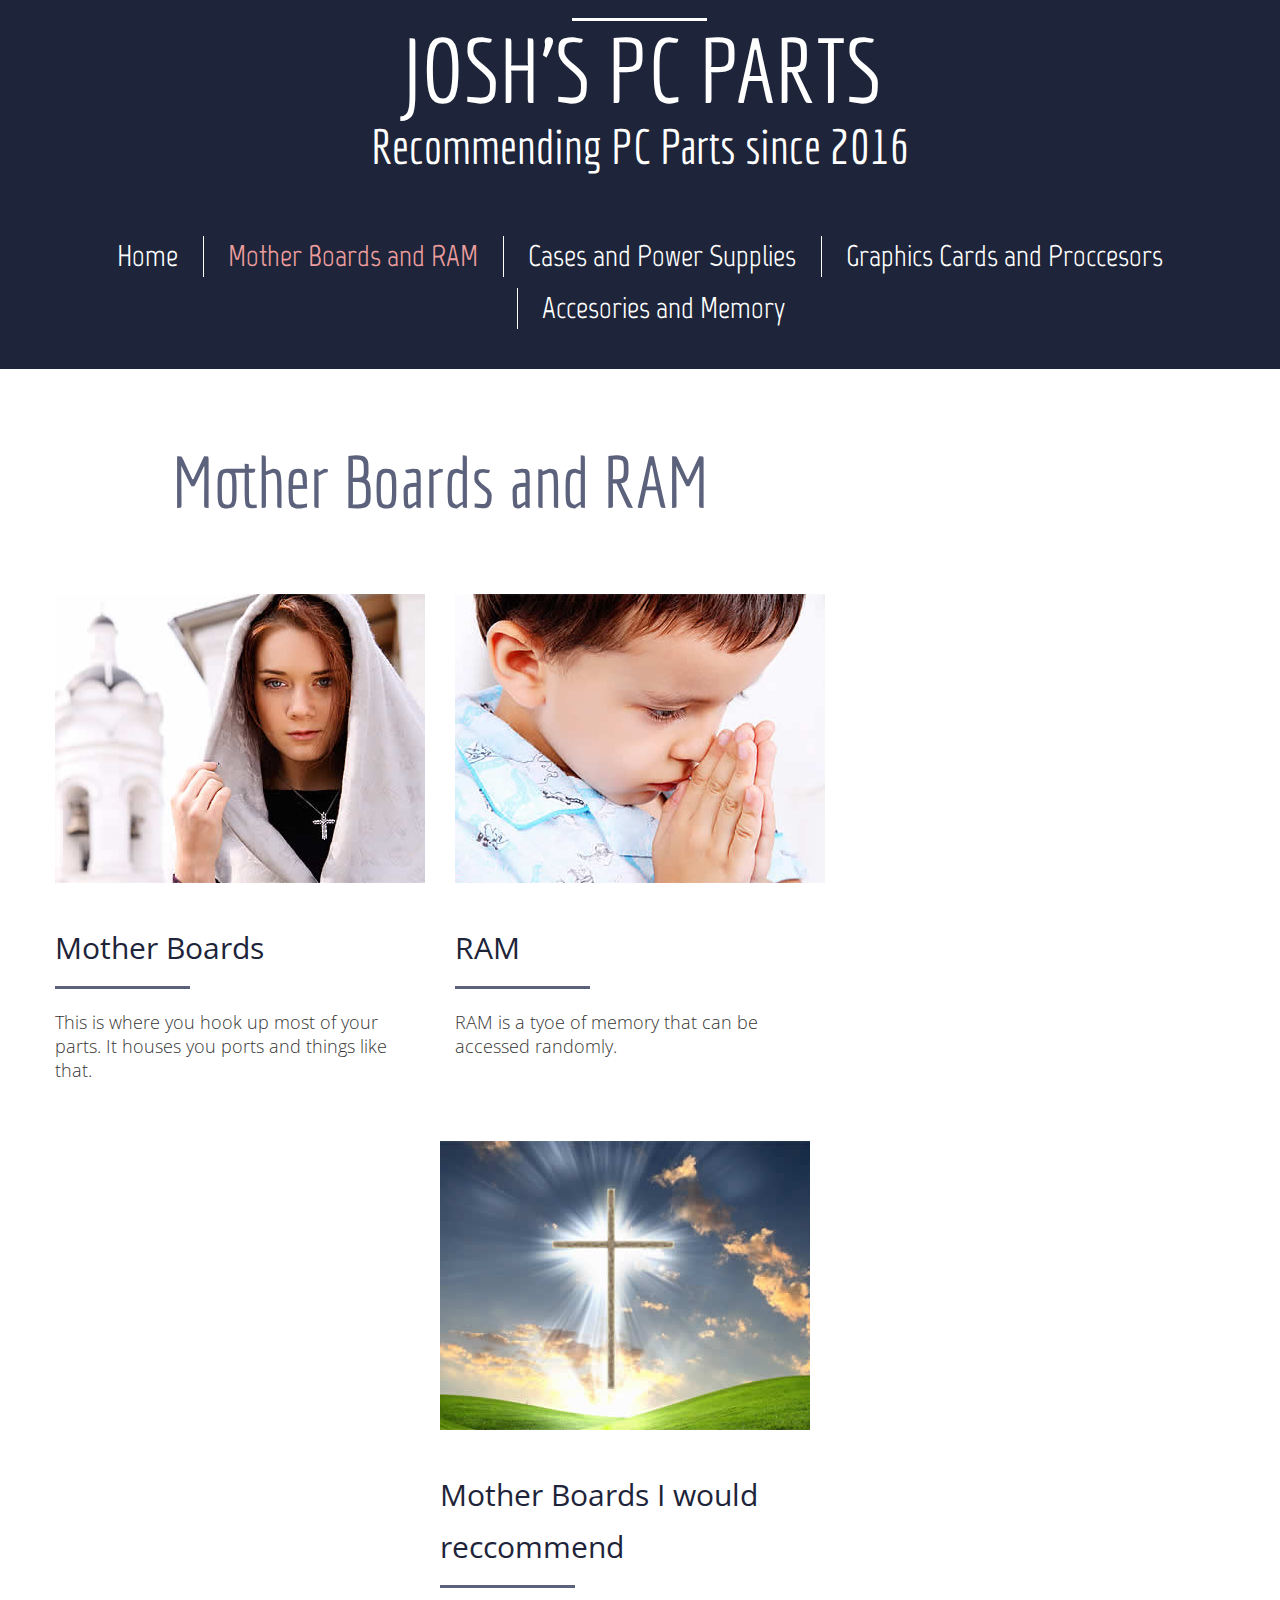
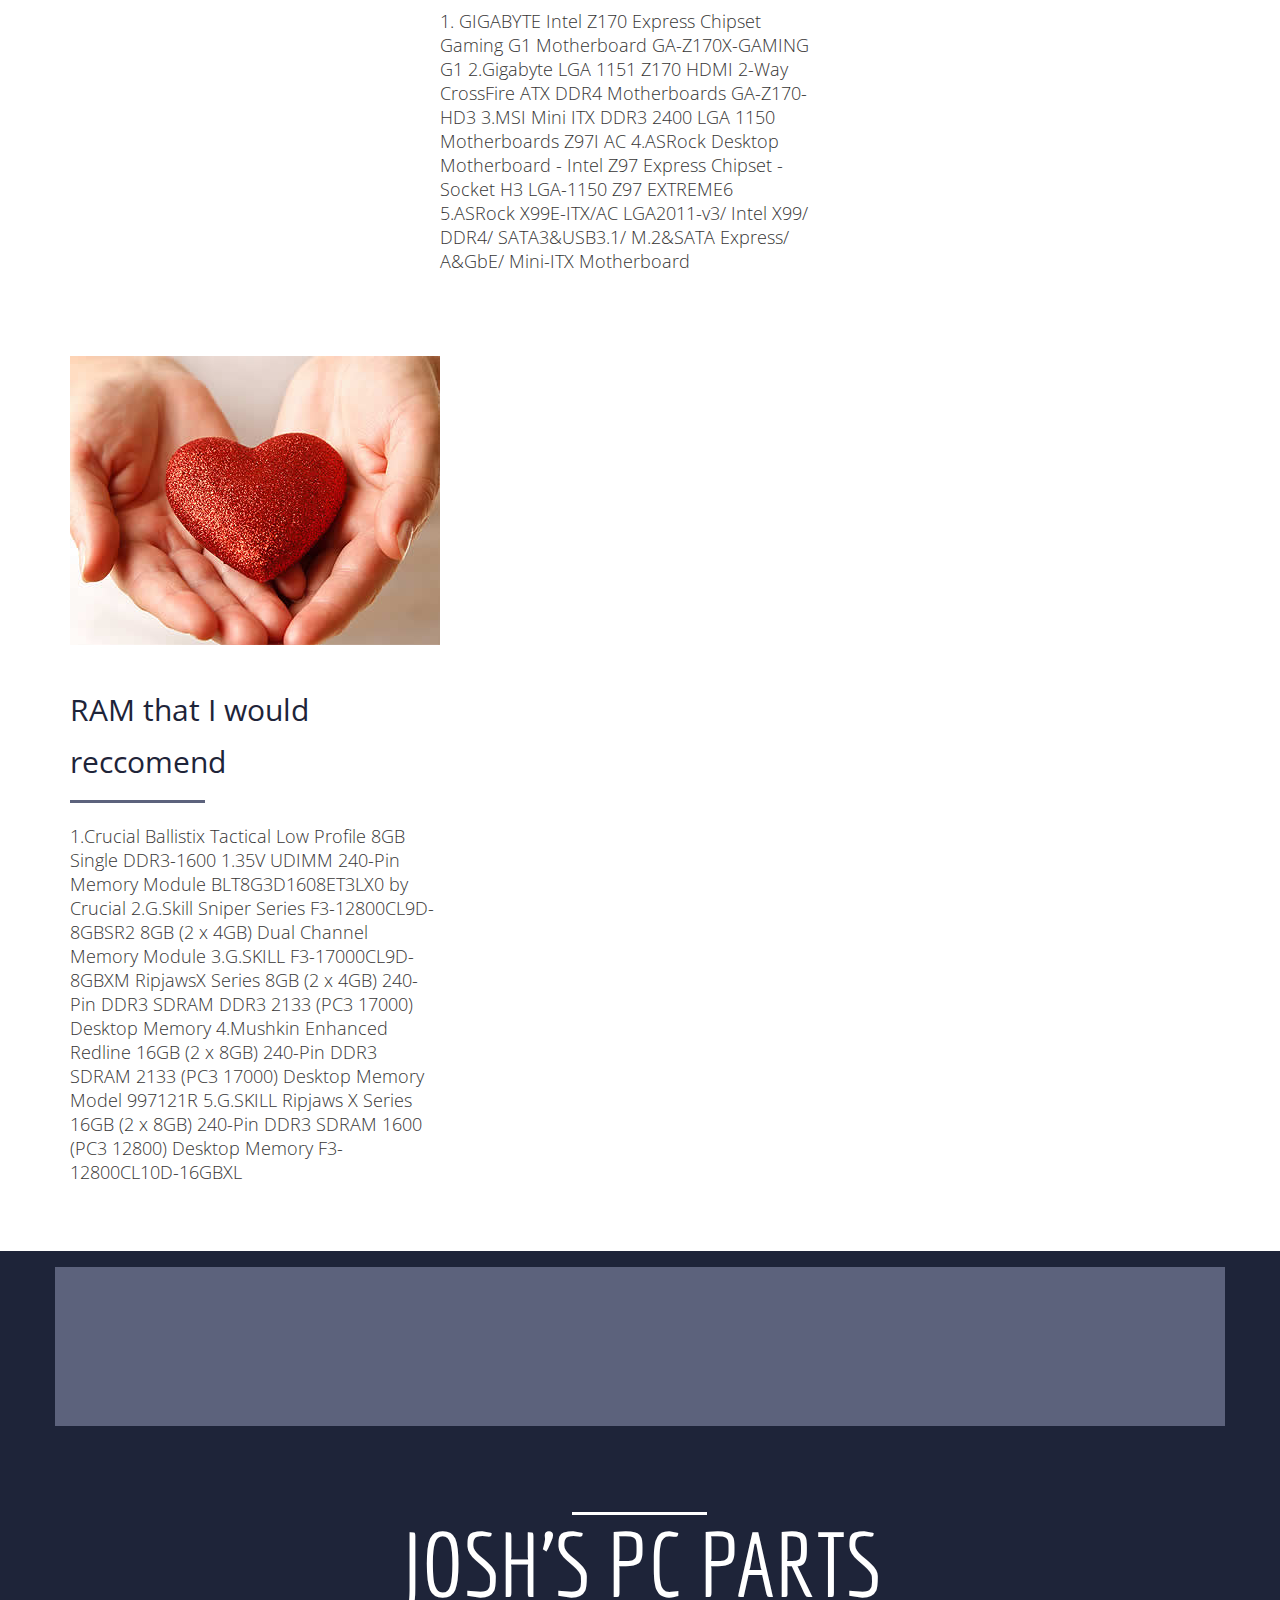
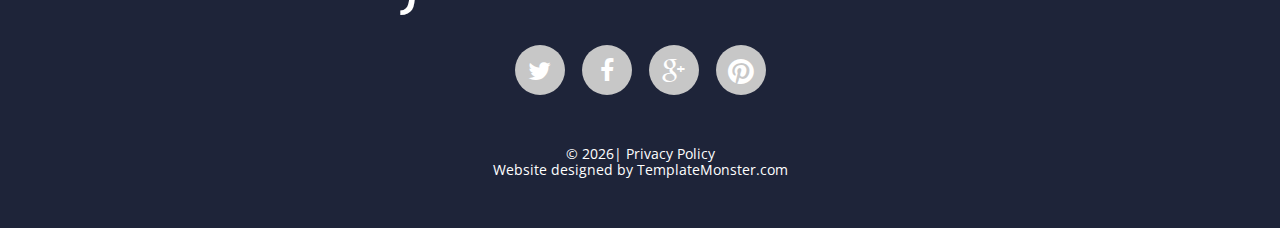
<file: about.html>
<!DOCTYPE html>
<html lang="en">
<head>
<title>About</title>
<meta charset="utf-8">
<meta name = "format-detection" content = "telephone=no" />
<link rel="icon" href="images/favicon.ico">
<link rel="shortcut icon" href="images/favicon.ico" />
<link rel="stylesheet" href="css/style.css">
<script src="js/jquery.js"></script>
<script src="js/jquery-migrate-1.1.1.js"></script>
<script src="js/jquery.easing.1.3.js"></script>
<script src="js/script.js"></script> 
<script src="js/superfish.js"></script>
<script src="js/jquery.equalheights.js"></script>
<script src="js/jquery.mobilemenu.js"></script>
<script src="js/tmStickUp.js"></script>
<script src="js/jquery.ui.totop.js"></script>
<script>
 $(window).load(function(){
  $().UItoTop({ easingType: 'easeOutQuart' });
  $('#stuck_container').tmStickUp({});  
 }); 
</script>
<!--[if lt IE 8]>
 <div style=' clear: both; text-align:center; position: relative;'>
   <a href="http://windows.microsoft.com/en-US/internet-explorer/products/ie/home?ocid=ie6_countdown_bannercode">
     <img src="http://storage.ie6countdown.com/assets/100/images/banners/warning_bar_0000_us.jpg" border="0" height="42" width="820" alt="You are using an outdated browser. For a faster, safer browsing experience, upgrade for free today." />
   </a>
</div>
<![endif]-->
<!--[if lt IE 9]>
<script src="js/html5shiv.js"></script>
<link rel="stylesheet" media="screen" href="css/ie.css">
<![endif]-->
</head>

<body class="" id="top">
<!--==============================
              header
=================================-->
<header>
  <div class="container_12">
    <div class="grid_12">
      <h1 class="logo">
        <a href="index.html">
          Josh's PC Parts
          <span>Recommending PC Parts since 2016</span>
        </a>
      </h1>
    </div>
    <div class="clear"></div>
  </div>
  <section id="stuck_container">
  <!--==============================
              Stuck menu
  =================================-->
    <div class="container_12">
        <div class="grid_12">          
          <div class="navigation ">
            <nav>
              <ul class="sf-menu">
               <li><a href="index.html">Home</a></li>
               <li class="current"><a href="about.html">Mother Boards and RAM</a></li>
               <li><a href="mission.html">Cases and Power Supplies</a></li>
               <li><a href="membership.html">Graphics Cards and Proccesors</a></li>
               <li><a href="contacts.html">Accesories and Memory</a></li>
             </ul>
            </nav>
            <div class="clear"></div>
          </div>       
         <div class="clear"></div>  
     </div> 
     <div class="clear"></div>
    </div> 
  </section>
</header>
<!--=====================
          Content
======================-->
<section id="content"><div class="ic">More Website Templates @ TemplateMonster.com - September22, 2014!</div>
  <div class="container_12">
    <div class="grid_8">
      <h2 class="ta__center">Mother Boards and RAM</h2>
    </div>
    <div class="clear"></div>
    <div class="grid_8">
      <div class="grid_4 alpha">
        <div class="block-3">
          <img src="images/page2_img1.jpg" alt="" class="img_inner">
          <div class="text1 tx__1">Mother Boards</div>
          This is where you hook up most of your parts. It houses you ports and things like that.
        </div>
      </div>
      <div class="grid_4 omega">
        <div class="block-3">
          <img src="images/page2_img2.jpg" alt="" class="img_inner">
          <div class="text1 tx__1">RAM</div>
          RAM is a tyoe of memory that can be accessed randomly.
        </div>
      </div>
      <div class="grid_4 alpha">
        <div class="block-3">
          <img src="images/page2_img3.jpg" alt="" class="img_inner">
          <div class="text1 tx__1">Mother Boards I would reccommend</div>
          1. GIGABYTE Intel Z170 Express Chipset Gaming G1 Motherboard GA-Z170X-GAMING G1
          2.Gigabyte LGA 1151 Z170 HDMI 2-Way CrossFire ATX DDR4 Motherboards GA-Z170-HD3
          3.MSI Mini ITX DDR3 2400 LGA 1150 Motherboards Z97I AC
          4.ASRock Desktop Motherboard - Intel Z97 Express Chipset - Socket H3 LGA-1150 Z97 EXTREME6
          5.ASRock X99E-ITX/AC LGA2011-v3/ Intel X99/ DDR4/ SATA3&USB3.1/ M.2&SATA Express/ A&GbE/ Mini-ITX Motherboard
        </div>
      </div>
      <div class="grid_4 omega">
        <div class="block-3">
          <img src="images/page2_img4.jpg" alt="" class="img_inner">
          <div class="text1 tx__1">RAM that I would reccomend</div>
          1.Crucial Ballistix Tactical Low Profile 8GB Single DDR3-1600 1.35V UDIMM 240-Pin Memory Module BLT8G3D1608ET3LX0
by Crucial
          2.G.Skill Sniper Series F3-12800CL9D-8GBSR2 8GB (2 x 4GB) Dual Channel Memory Module
          3.G.SKILL F3-17000CL9D-8GBXM RipjawsX Series 8GB (2 x 4GB) 240-Pin DDR3 SDRAM DDR3 2133 (PC3 17000) Desktop Memory
          4.Mushkin Enhanced Redline 16GB (2 x 8GB) 240-Pin DDR3 SDRAM 2133 (PC3 17000) Desktop Memory Model 997121R
          5.G.SKILL Ripjaws X Series 16GB (2 x 8GB) 240-Pin DDR3 SDRAM 1600 (PC3 12800) Desktop Memory F3-12800CL10D-16GBXL
        </div>
      </div>
    </div>
    
    <div class="clear"></div>
    <div class="grid_12">
      <div class="block-4">
        
    </div>
    <div class="clear"></div>
  </div>
</section>
<!--==============================
              footer
=================================-->
<footer id="footer">
  <div class="container_12">
    <div class="grid_12"> 
      <h1 class="logo">
        <a href="index.html">
          Josh's PC Parts
        </a>
      </h1>
      <div class="socials">
        <a href="#" class="fa fa-twitter"></a>
        <a href="#" class="fa fa-facebook"></a>
        <a href="#" class="fa fa-google-plus"></a>
        <a href="#" class="fa fa-pinterest"></a>
      </div>
      <div class="sub-copy">&copy; <span id="copyright-year"></span>| <a href="#">Privacy Policy</a> <br> Website designed by <a href="http://www.templatemonster.com/" rel="nofollow">TemplateMonster.com</a></div>
    </div>
    <div class="clear"></div>
  </div>  
</footer>
<a href="#" id="toTop" class="fa fa-angle-up"></a>
</body>
</html>
</file>
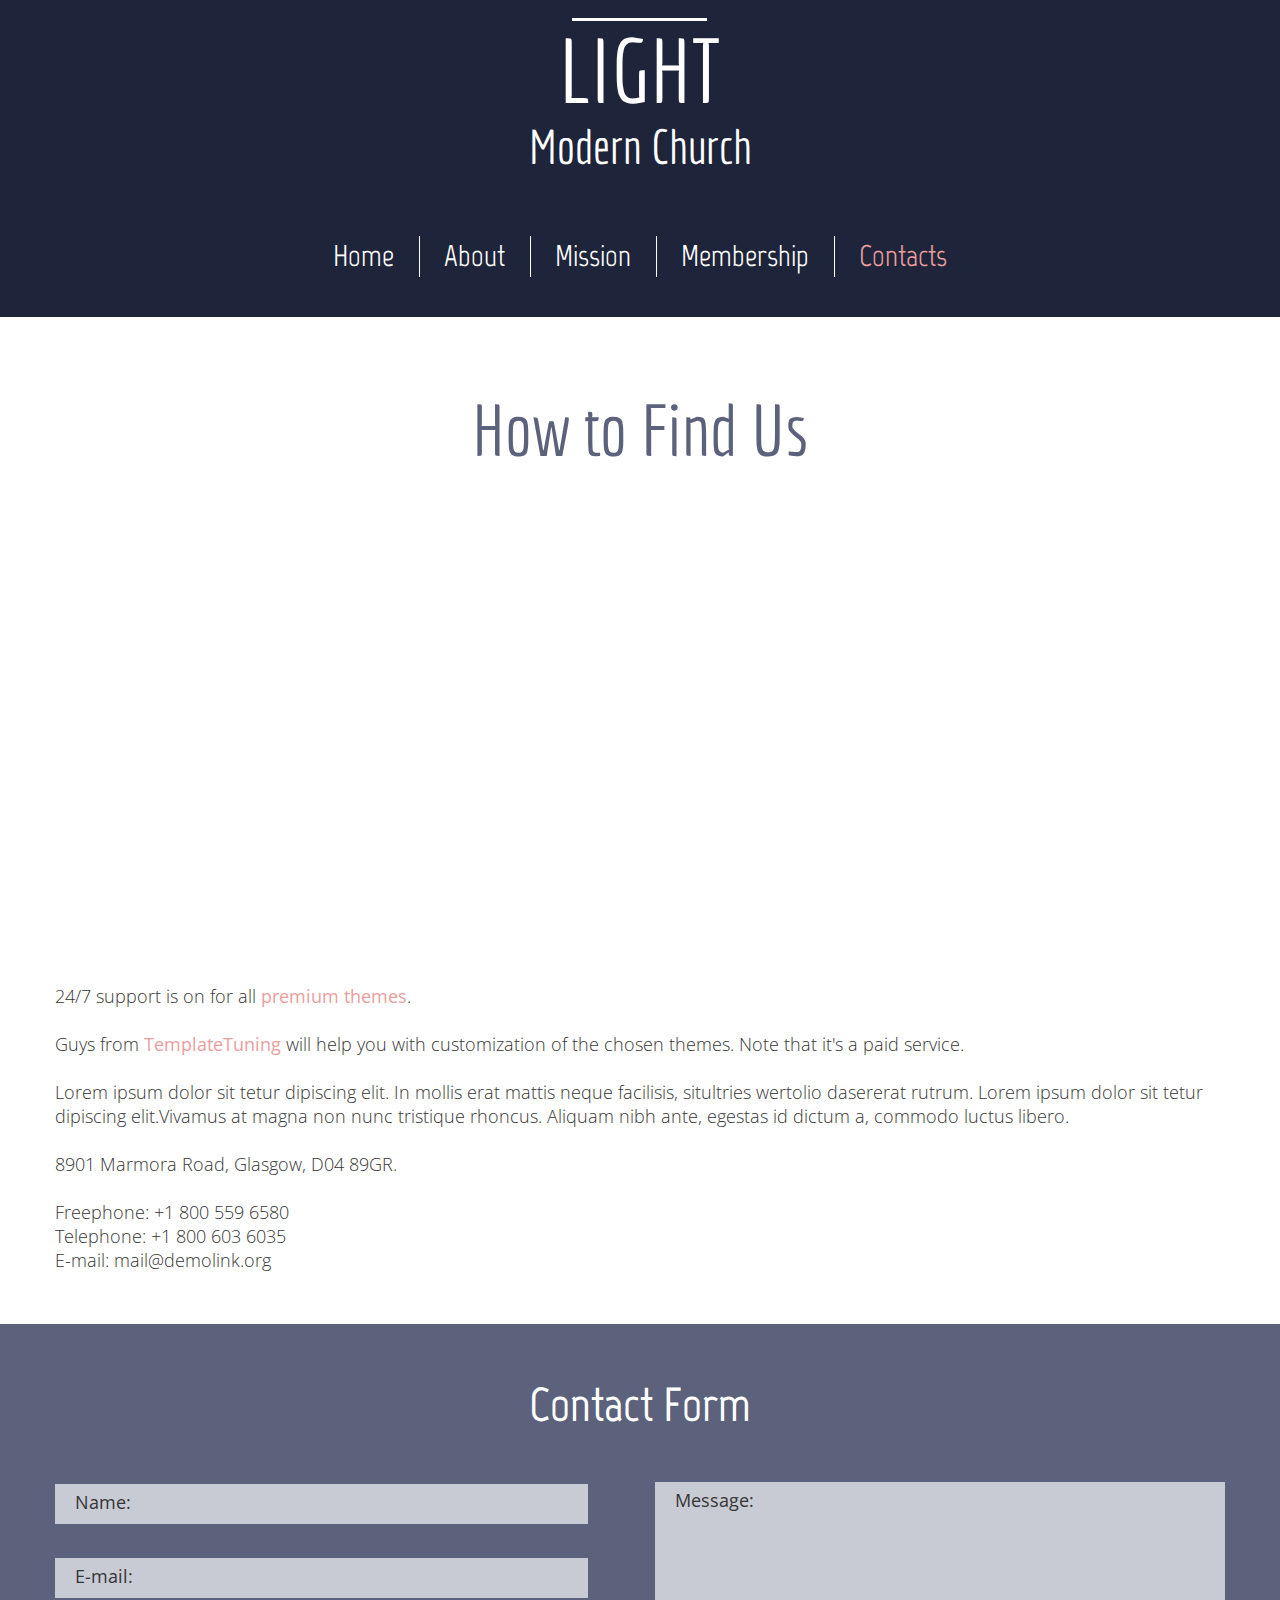
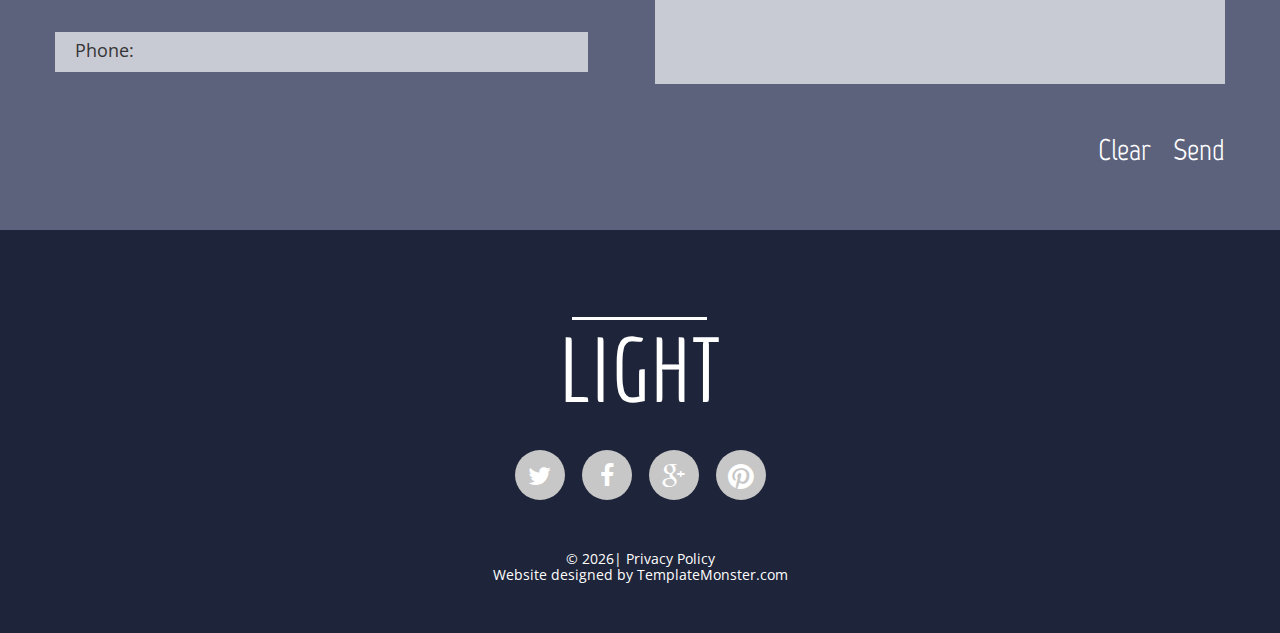
<file: contacts.html>
<!DOCTYPE html>
<html lang="en">
<head>
<title>Contacts</title>
<meta charset="utf-8">
<meta name = "format-detection" content = "telephone=no" />
<link rel="icon" href="images/favicon.ico">
<link rel="shortcut icon" href="images/favicon.ico" />
<link rel="stylesheet" href="css/contact-form.css">
<link rel="stylesheet" href="css/style.css">
<script src="js/jquery.js"></script>
<script src="js/jquery-migrate-1.1.1.js"></script>
<script src="js/jquery.easing.1.3.js"></script>
<script src="js/script.js"></script> 
<script src="js/superfish.js"></script>
<script src="js/jquery.equalheights.js"></script>
<script src="js/jquery.mobilemenu.js"></script>
<script src="js/tmStickUp.js"></script>
<script src="js/jquery.ui.totop.js"></script>
<script src="js/TMForm.js"></script>
<script src="js/modal.js"></script>

<script>
 $(window).load(function(){
  $().UItoTop({ easingType: 'easeOutQuart' });
  $('#stuck_container').tmStickUp({});  
 }); 
</script>
<!--[if lt IE 8]>
 <div style=' clear: both; text-align:center; position: relative;'>
   <a href="http://windows.microsoft.com/en-US/internet-explorer/products/ie/home?ocid=ie6_countdown_bannercode">
     <img src="http://storage.ie6countdown.com/assets/100/images/banners/warning_bar_0000_us.jpg" border="0" height="42" width="820" alt="You are using an outdated browser. For a faster, safer browsing experience, upgrade for free today." />
   </a>
</div>
<![endif]-->
<!--[if lt IE 9]>
<script src="js/html5shiv.js"></script>
<link rel="stylesheet" media="screen" href="css/ie.css">
<![endif]-->
</head>

<body class="" id="top">
<!--==============================
              header
=================================-->
<header>
  <div class="container_12">
    <div class="grid_12">
      <h1 class="logo">
        <a href="index.html">
          LIGHT
          <span>Modern Church</span>
        </a>
      </h1>
    </div>
    <div class="clear"></div>
  </div>
  <section id="stuck_container">
  <!--==============================
              Stuck menu
  =================================-->
    <div class="container_12">
        <div class="grid_12">          
          <div class="navigation ">
            <nav>
              <ul class="sf-menu">
               <li><a href="index.html">Home</a></li>
               <li><a href="about.html">About</a></li>
               <li><a href="mission.html">Mission</a></li>
               <li><a href="membership.html">Membership</a></li>
               <li class="current"><a href="contacts.html">Contacts</a></li>
             </ul>
            </nav>
            <div class="clear"></div>
          </div>       
         <div class="clear"></div>  
     </div> 
     <div class="clear"></div>
    </div> 
  </section>
</header>
<!--=====================
          Content
======================-->
<section id="content"><div class="ic">More Website Templates @ TemplateMonster.com - September22, 2014!</div>
  <div class="container_12">
    <div class="grid_12">
      <h2 class="ta__center">
        How to Find Us
      </h2>
      <div class="map">
        <figure class="">
          <iframe src="https://www.google.com/maps/embed?pb=!1m14!1m12!1m3!1d24214.807650104907!2d-73.94846048422478!3d40.65521573400813!2m3!1f0!2f0!3f0!3m2!1i1024!2i768!4f13.1!5e0!3m2!1sen!2sus!4v1395650655094" style="border:0"></iframe>
        </figure>
        <p>24/7 support is on for all <a href="http://www.templatemonster.com/" rel="nofollow" class="color1 fwn">premium themes</a>. </p>
        <p>Guys from <a href="http://www.templatetuning.com/" rel="nofollow" class="color1 fwn">TemplateTuning</a> will help you with customization of the chosen themes. Note that it's a paid service.</p>
        <p>Lorem ipsum dolor sit tetur dipiscing elit. In mollis erat mattis neque facilisis, situltries wertolio dasererat rutrum. Lorem ipsum dolor sit tetur dipiscing elit.Vivamus at magna non nunc tristique rhoncus. Aliquam nibh ante, egestas id dictum a, commodo luctus libero. </p>
        <p>8901 Marmora Road, Glasgow, D04 89GR.</p>
        Freephone: +1 800 559 6580 <br>
        Telephone: +1 800 603 6035 <br>
        E-mail: <a href="#">mail@demolink.org</a>
      </div>
    </div>
    <div class="clear"></div>
  </div>
  <article class="block-1 contacts ">
    <div class="container_12">
      <div class="grid_12">
        <h3 class="white ta__center">Contact Form</h3>
      </div>
      <div class="clear"></div>
        <form id="contact-form">
          <div class="contact-form-loader"></div>
          <div class="grid_6">
            <label class="name">
              <input type="text" name="name" placeholder="Name:" value="" data-constraints="@Required @JustLetters"  />
              <span class="empty-message">*This field is required.</span>
              <span class="error-message">*This is not a valid name.</span>
            </label>
           
            <label class="email">
              <input type="text" name="email" placeholder="E-mail:" value="" data-constraints="@Required @Email" />
              <span class="empty-message">*This field is required.</span>
              <span class="error-message">*This is not a valid email.</span>
            </label>
            <label class="phone">
              <input type="text" name="phone" placeholder="Phone:" value="" data-constraints="@Required @JustNumbers" />
              <span class="empty-message">*This field is required.</span>
              <span class="error-message">*This is not a valid phone.</span>
            </label>
           </div>
           <div class="grid_6">
            <label class="message">
              <textarea name="message" placeholder="Message:" data-constraints='@Required @Length(min=20,max=999999)'></textarea>
              <span class="empty-message">*This field is required.</span>
              <span class="error-message">*The message is too short.</span>
            </label>
            <div>
              <div class="ta__right">
          <a href="#" class="link-1 white" data-type="reset">Clear</a>
          <a href="#" class="link-1 white" data-type="submit">Send</a></div>
            </div>
          </div> 

          <div class="modal fade response-message">
            <div class="modal-dialog">
              <div class="modal-content">
                <div class="modal-header">
                  <button type="button" class="close" data-dismiss="modal" aria-hidden="true">&times;</button>
                  <h4 class="modal-title">Modal title</h4>
                </div>
                <div class="modal-body">
                  You message has been sent! We will be in touch soon.
                </div>      
              </div>
            </div>
          </div>
          <div class="clear"></div>
      </form>   
      <div class="clear"></div>
    </div>
  </article>
</section>
<!--==============================
              footer
=================================-->
<footer id="footer">
  <div class="container_12">
    <div class="grid_12"> 
      <h1 class="logo">
        <a href="index.html">
          LIGHT
        </a>
      </h1>
      <div class="socials">
        <a href="#" class="fa fa-twitter"></a>
        <a href="#" class="fa fa-facebook"></a>
        <a href="#" class="fa fa-google-plus"></a>
        <a href="#" class="fa fa-pinterest"></a>
      </div>
      <div class="sub-copy">&copy; <span id="copyright-year"></span>| <a href="#">Privacy Policy</a> <br> Website designed by <a href="http://www.templatemonster.com/" rel="nofollow">TemplateMonster.com</a></div>
    </div>
    <div class="clear"></div>
  </div>  
</footer>
<a href="#" id="toTop" class="fa fa-angle-up"></a>
</body>
</html>
</file>
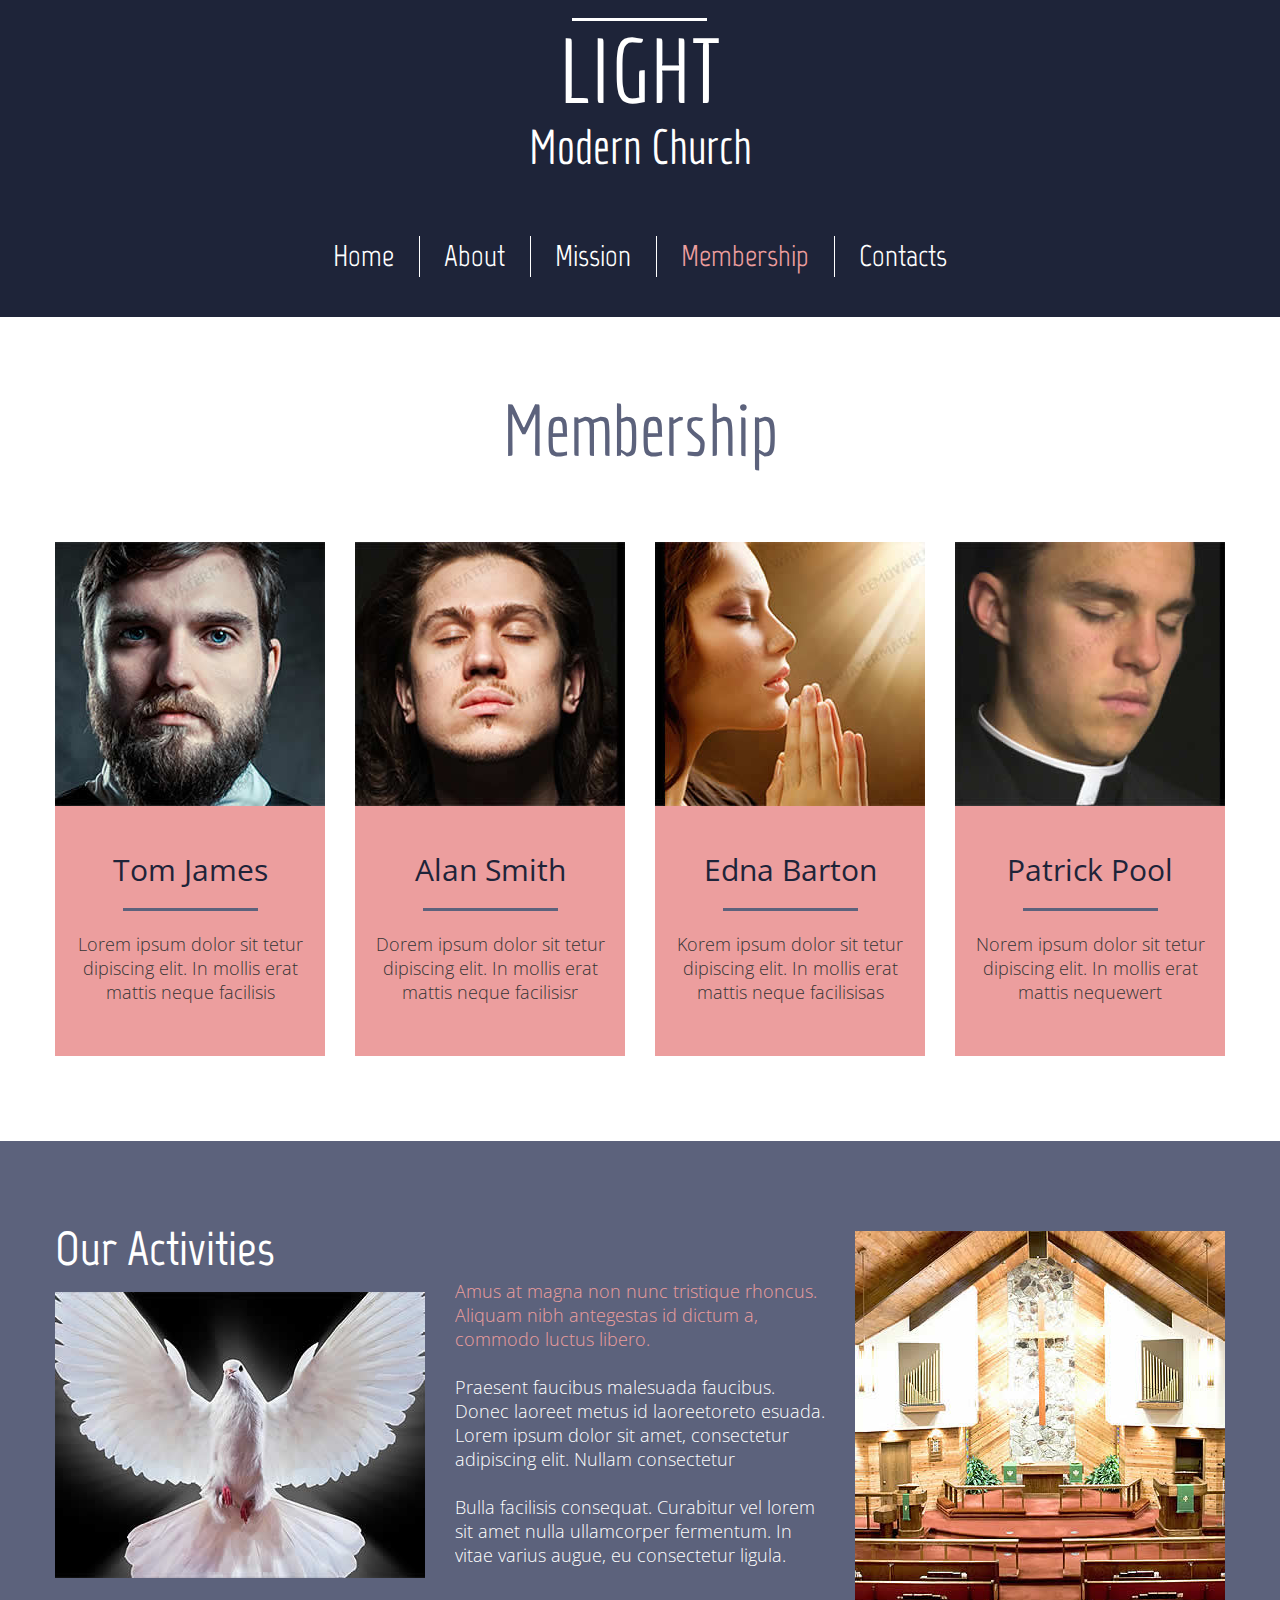
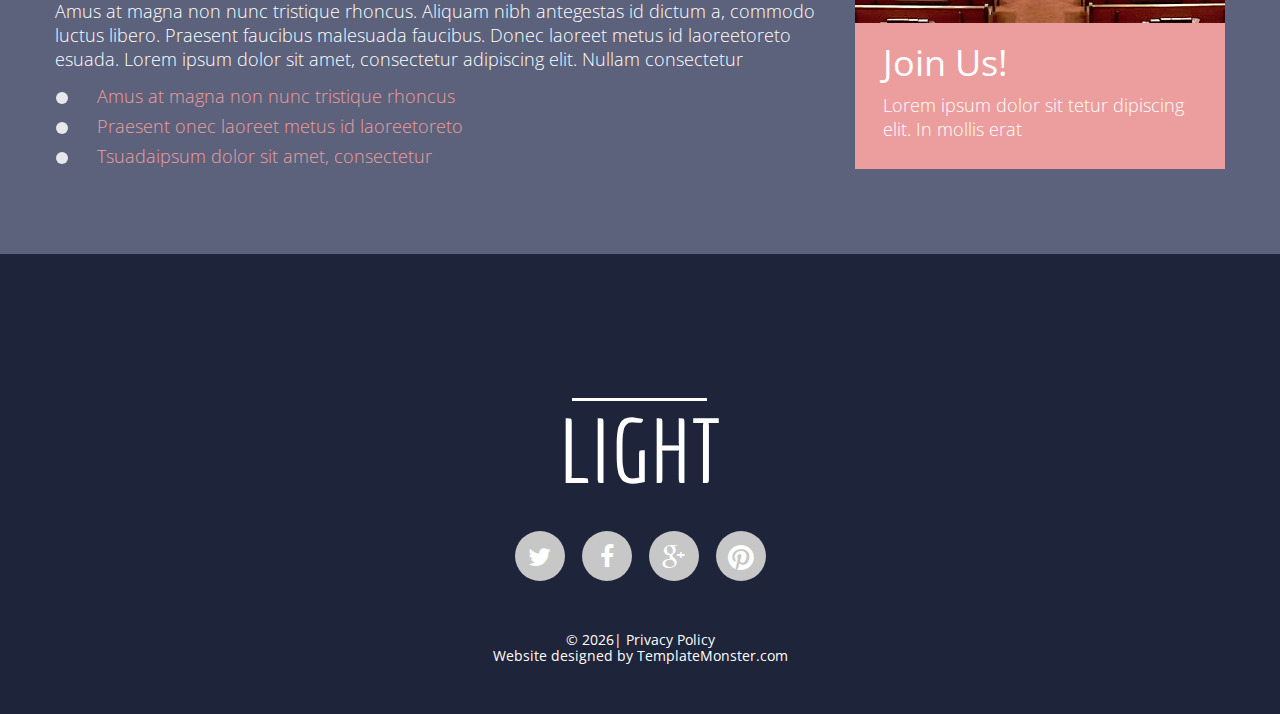
<file: membership.html>
<!DOCTYPE html>
<html lang="en">
<head>
<title>Membership</title>
<meta charset="utf-8">
<meta name = "format-detection" content = "telephone=no" />
<link rel="icon" href="images/favicon.ico">
<link rel="shortcut icon" href="images/favicon.ico" />
<link rel="stylesheet" href="css/style.css">
<script src="js/jquery.js"></script>
<script src="js/jquery-migrate-1.1.1.js"></script>
<script src="js/jquery.easing.1.3.js"></script>
<script src="js/script.js"></script> 
<script src="js/superfish.js"></script>
<script src="js/jquery.equalheights.js"></script>
<script src="js/jquery.mobilemenu.js"></script>
<script src="js/tmStickUp.js"></script>
<script src="js/jquery.ui.totop.js"></script>

<script>
 $(window).load(function(){
  $().UItoTop({ easingType: 'easeOutQuart' });
  $('#stuck_container').tmStickUp({});  
 }); 
</script>
<!--[if lt IE 8]>
 <div style=' clear: both; text-align:center; position: relative;'>
   <a href="http://windows.microsoft.com/en-US/internet-explorer/products/ie/home?ocid=ie6_countdown_bannercode">
     <img src="http://storage.ie6countdown.com/assets/100/images/banners/warning_bar_0000_us.jpg" border="0" height="42" width="820" alt="You are using an outdated browser. For a faster, safer browsing experience, upgrade for free today." />
   </a>
</div>
<![endif]-->
<!--[if lt IE 9]>
<script src="js/html5shiv.js"></script>
<link rel="stylesheet" media="screen" href="css/ie.css">
<![endif]-->
</head>

<body class="" id="top">
<!--==============================
              header
=================================-->
<header>
  <div class="container_12">
    <div class="grid_12">
      <h1 class="logo">
        <a href="index.html">
          LIGHT
          <span>Modern Church</span>
        </a>
      </h1>
    </div>
    <div class="clear"></div>
  </div>
  <section id="stuck_container">
  <!--==============================
              Stuck menu
  =================================-->
    <div class="container_12">
        <div class="grid_12">          
          <div class="navigation ">
            <nav>
              <ul class="sf-menu">
               <li><a href="index.html">Home</a></li>
               <li><a href="about.html">About</a></li>
               <li><a href="mission.html">Mission</a></li>
               <li class="current"><a href="membership.html">Membership</a></li>
               <li><a href="contacts.html">Contacts</a></li>
             </ul>
            </nav>
            <div class="clear"></div>
          </div>       
         <div class="clear"></div>  
     </div> 
     <div class="clear"></div>
    </div> 
  </section>
</header>
<!--=====================
          Content
======================-->
<section id="content"><div class="ic">More Website Templates @ TemplateMonster.com - September22, 2014!</div>
  <div class="container_12">
    <div class="grid_12">
      <h2 class="ta__center">Membership</h2>
    </div>
    <div class="grid_3">
      <div class="banner-1">
        <div class="maxheight">
          <img src="images/page4_img1.jpg" alt="">
          <div class="banner-1_bot">
            <div class="text1 tx__1">Tom James</div>
            Lorem ipsum dolor sit tetur dipiscing elit. In mollis erat mattis neque facilisis 
          </div>
        </div>
      </div>
    </div>
    <div class="grid_3">
      <div class="banner-1">
        <div class="maxheight">
          <img src="images/page4_img2.jpg" alt="">
          <div class="banner-1_bot">
            <div class="text1 tx__1">Alan Smith</div>
            Dorem ipsum dolor sit tetur dipiscing elit. In mollis erat mattis neque facilisisr 
          </div>
        </div>
      </div>
    </div>
    <div class="grid_3">
      <div class="banner-1">
        <div class="maxheight">
          <img src="images/page4_img3.jpg" alt="">
          <div class="banner-1_bot">
            <div class="text1 tx__1">Edna Barton</div>
            Korem ipsum dolor sit tetur dipiscing elit. In mollis erat mattis neque facilisisas
          </div>
        </div>
      </div>
    </div>
    <div class="grid_3">
      <div class="banner-1">
        <div class="maxheight">
          <img src="images/page4_img4.jpg" alt="">
          <div class="banner-1_bot">
            <div class="text1 tx__1">Patrick Pool</div>
            Norem ipsum dolor sit tetur dipiscing elit. In mollis erat mattis nequewert 
          </div>
        </div>
      </div>
    </div>
    <div class="clear"></div>
  </div>
  <article class="block-1 white">
    <div class="container_12">
      <div class="grid_8">
        <h3>Our Activities</h3>
        <img src="images/page4_img5.jpg"  alt="" class="img_inner fleft offset__2">
        <div class="extra_wrapper">
          <p class="color1"><a href="#">Amus at magna non nunc tristique rhoncus. Aliquam nibh antegestas id dictum a, commodo luctus libero.</a></p>
          <p> Praesent faucibus malesuada faucibus. Donec laoreet metus id laoreetoreto esuada. Lorem ipsum dolor sit amet, consectetur adipiscing elit. Nullam consectetur </p>
          Bulla facilisis consequat. Curabitur vel lorem sit amet nulla ullamcorper fermentum. In vitae varius augue, eu consectetur ligula. 
        </div>
        <div class="clear sep-2"></div>
        Amus at magna non nunc tristique rhoncus. Aliquam nibh antegestas id dictum a, commodo luctus libero. Praesent faucibus malesuada faucibus. Donec laoreet metus id laoreetoreto esuada. Lorem ipsum dolor sit amet, consectetur adipiscing elit. Nullam consectetur 
        <ul class="list-2 color1">
          <li><a href="#">Amus at magna non nunc tristique rhoncus</a></li>
          <li><a href="#">Praesent onec laoreet metus id laoreetoreto </a></li>
          <li><a href="#">Tsuadaipsum dolor sit amet, consectetur </a></li>
        </ul>
      </div>
      <div class="grid_4">
        <div class="banner-2"><img src="images/page4_img6.jpg" alt="">
          <div class="banner-2_bot">
            <div class="banner-2_title">
              Join Us!
            </div>
            Lorem ipsum dolor sit tetur dipiscing elit. In mollis erat 
          </div>
        </div>
      </div>
      <div class="clear"></div>
    </div>
  </article>
</section>
<!--==============================
              footer
=================================-->
<footer id="footer">
  <div class="container_12">
    <div class="grid_12"> 
      <h1 class="logo">
        <a href="index.html">
          LIGHT
        </a>
      </h1>
      <div class="socials">
        <a href="#" class="fa fa-twitter"></a>
        <a href="#" class="fa fa-facebook"></a>
        <a href="#" class="fa fa-google-plus"></a>
        <a href="#" class="fa fa-pinterest"></a>
      </div>
      <div class="sub-copy">&copy; <span id="copyright-year"></span>| <a href="#">Privacy Policy</a> <br> Website designed by <a href="http://www.templatemonster.com/" rel="nofollow">TemplateMonster.com</a></div>
    </div>
    <div class="clear"></div>
  </div>  
</footer>
<a href="#" id="toTop" class="fa fa-angle-up"></a>
</body>
</html>
</file>
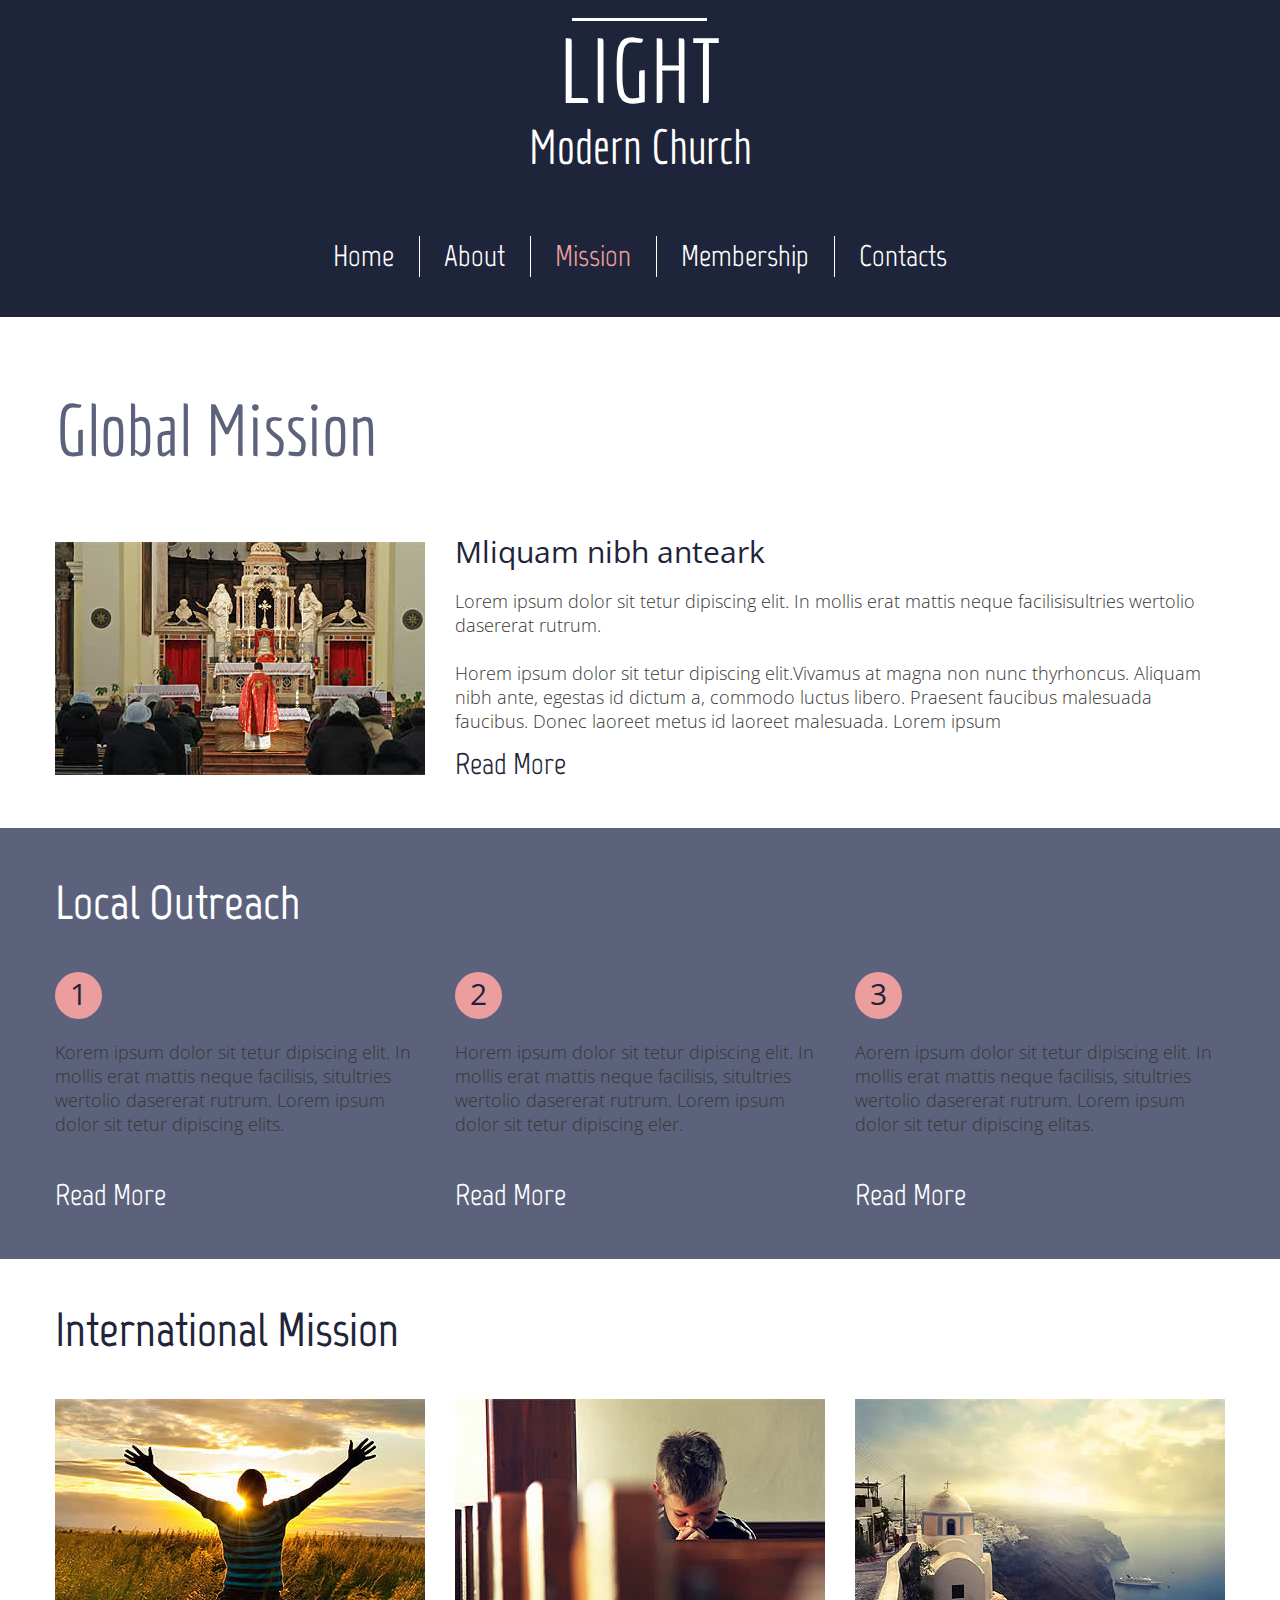
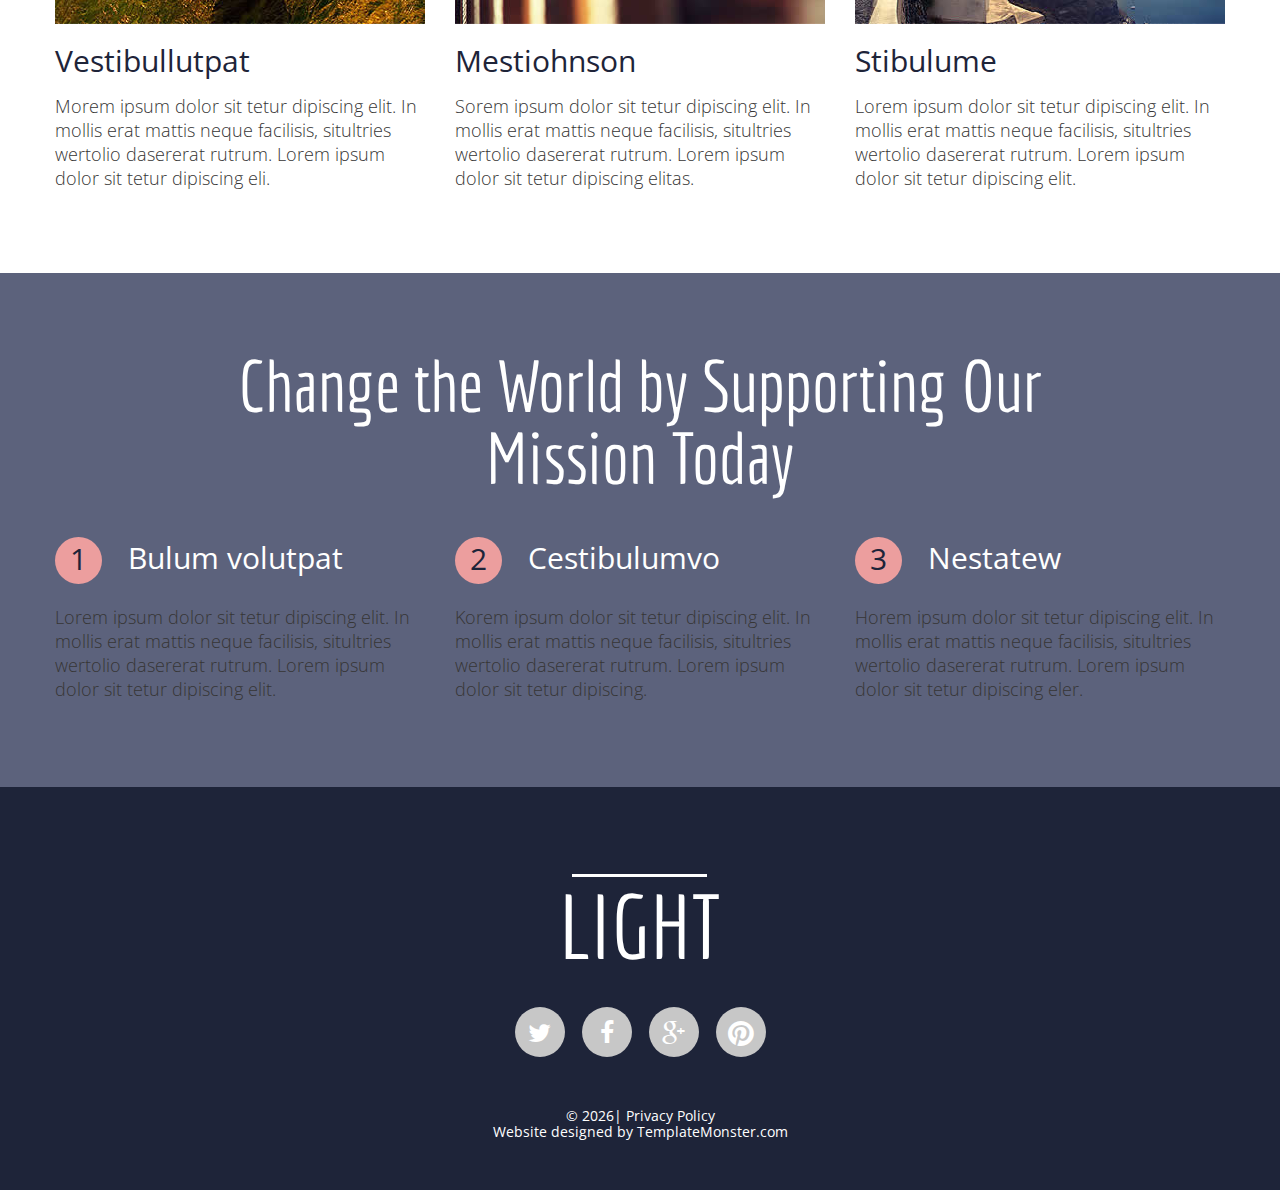
<file: mission.html>
<!DOCTYPE html>
<html lang="en">
<head>
<title>Mission</title>
<meta charset="utf-8">
<meta name = "format-detection" content = "telephone=no" />
<link rel="icon" href="images/favicon.ico">
<link rel="shortcut icon" href="images/favicon.ico" />
<link rel="stylesheet" href="css/style.css">
<script src="js/jquery.js"></script>
<script src="js/jquery-migrate-1.1.1.js"></script>
<script src="js/jquery.easing.1.3.js"></script>
<script src="js/script.js"></script> 
<script src="js/superfish.js"></script>
<script src="js/jquery.equalheights.js"></script>
<script src="js/jquery.mobilemenu.js"></script>
<script src="js/tmStickUp.js"></script>
<script src="js/jquery.ui.totop.js"></script>

<script>
 $(window).load(function(){
  $().UItoTop({ easingType: 'easeOutQuart' });
  $('#stuck_container').tmStickUp({});  
 }); 
</script>
<!--[if lt IE 8]>
 <div style=' clear: both; text-align:center; position: relative;'>
   <a href="http://windows.microsoft.com/en-US/internet-explorer/products/ie/home?ocid=ie6_countdown_bannercode">
     <img src="http://storage.ie6countdown.com/assets/100/images/banners/warning_bar_0000_us.jpg" border="0" height="42" width="820" alt="You are using an outdated browser. For a faster, safer browsing experience, upgrade for free today." />
   </a>
</div>
<![endif]-->
<!--[if lt IE 9]>
<script src="js/html5shiv.js"></script>
<link rel="stylesheet" media="screen" href="css/ie.css">
<![endif]-->
</head>

<body class="" id="top">
<!--==============================
              header
=================================-->
<header>
  <div class="container_12">
    <div class="grid_12">
      <h1 class="logo">
        <a href="index.html">
          LIGHT
          <span>Modern Church</span>
        </a>
      </h1>
    </div>
    <div class="clear"></div>
  </div>
  <section id="stuck_container">
  <!--==============================
              Stuck menu
  =================================-->
    <div class="container_12">
        <div class="grid_12">          
          <div class="navigation ">
            <nav>
              <ul class="sf-menu">
               <li><a href="index.html">Home</a></li>
               <li><a href="about.html">About</a></li>
               <li class="current"><a href="mission.html">Mission</a></li>
               <li><a href="membership.html">Membership</a></li>
               <li><a href="contacts.html">Contacts</a></li>
             </ul>
            </nav>
            <div class="clear"></div>
          </div>       
         <div class="clear"></div>  
     </div> 
     <div class="clear"></div>
    </div> 
  </section>
</header>
<!--=====================
          Content
======================-->
<section id="content"><div class="ic">More Website Templates @ TemplateMonster.com - September22, 2014!</div>
  <div class="container_12">
    <div class="grid_12">
      <h2>Global Mission</h2>
      <img src="images/page3_img.jpg" alt="" class="img_inner fleft">
      <div class="extra_wrapper">
        <div class="text1 tx__2"><a href="#">Mliquam nibh anteark</a></div>
        <p>Lorem ipsum dolor sit tetur dipiscing elit. In mollis erat mattis neque facilisisultries wertolio dasererat rutrum. </p>
        Horem ipsum dolor sit tetur dipiscing elit.Vivamus at magna non nunc thyrhoncus. Aliquam nibh ante, egestas id dictum a, commodo luctus libero. Praesent faucibus malesuada faucibus. Donec laoreet metus id laoreet malesuada. Lorem ipsum <br>
        <a href="#" class="link-1">Read More</a>
      </div>
    </div>
    <div class="clear"></div>
  </div>
  <article class="block-1 offset__1">
    <div class="container_12">
      <div class="grid_12">
        <h3>Local Outreach</h3>
      </div>    
      <ul class="list-1 lst__1">
        <li class="grid_4">
          <div class="count">1</div> <br>
          Korem ipsum dolor sit tetur dipiscing elit. In mollis erat mattis neque facilisis, situltries wertolio dasererat rutrum. Lorem ipsum dolor sit tetur dipiscing elits.
          <br>
          <a href="#" class="link-1 white">Read More</a>
        </li>
        <li class="grid_4">
          <div class="count">2</div> <br>
          Horem ipsum dolor sit tetur dipiscing elit. In mollis erat mattis neque facilisis, situltries wertolio dasererat rutrum. Lorem ipsum dolor sit tetur dipiscing eler.
          <br>
          <a href="#" class="link-1 white">Read More</a>
        </li>
        <li class="grid_4">
          <div class="count">3</div> <br>
          Aorem ipsum dolor sit tetur dipiscing elit. In mollis erat mattis neque facilisis, situltries wertolio dasererat rutrum. Lorem ipsum dolor sit tetur dipiscing elitas.
          <br>
          <a href="#" class="link-1 white">Read More</a>
        </li>
        <li class="clear"></li>
      </ul>
    </div>
  </article>
  <div class="container_12">
    <div class="grid_12">
      <h3>International Mission</h3>
    </div>
    <div class="grid_4">
      <img src="images/page3_img1.jpg" alt="" class="img_inner offset__1">
      <div class="text1"><a href="#">Vestibullutpat</a></div>
      Morem ipsum dolor sit tetur dipiscing elit. In mollis erat mattis neque facilisis, situltries wertolio dasererat rutrum. Lorem ipsum dolor sit tetur dipiscing eli.
    </div>
    <div class="grid_4">
      <img src="images/page3_img2.jpg" alt="" class="img_inner offset__1">
      <div class="text1"><a href="#">Mestiohnson</a></div>
      Sorem ipsum dolor sit tetur dipiscing elit. In mollis erat mattis neque facilisis, situltries wertolio dasererat rutrum. Lorem ipsum dolor sit tetur dipiscing elitas.
    </div>
    <div class="grid_4">
      <img src="images/page3_img3.jpg" alt="" class="img_inner offset__1">
      <div class="text1"><a href="#">Stibulume</a></div>
      Lorem ipsum dolor sit tetur dipiscing elit. In mollis erat mattis neque facilisis, situltries wertolio dasererat rutrum. Lorem ipsum dolor sit tetur dipiscing elit.
    </div>
    <div class="clear"></div>
  </div>
  <article class="block-1 offset__2">
    <div class="container_12">
      <div class="grid_12">
        <h2>Change the World by Supporting Our <br> Mission Today</h2>
      </div>
      <ul class="list-1 lst__1">
        <li class="grid_4">
          <div class="count">1</div> <div class="text1"><a href="#">Bulum volutpat</a></div>
          Lorem ipsum dolor sit tetur dipiscing elit. In mollis erat mattis neque facilisis, situltries wertolio dasererat rutrum. Lorem ipsum dolor sit tetur dipiscing elit.
        </li>
        <li class="grid_4">
          <div class="count">2</div> <div class="text1"><a href="#">Cestibulumvo</a></div>
          Korem ipsum dolor sit tetur dipiscing elit. In mollis erat mattis neque facilisis, situltries wertolio dasererat rutrum. Lorem ipsum dolor sit tetur dipiscing.
        </li>
        <li class="grid_4">
          <div class="count">3</div> <div class="text1"><a href="#">Nestatew</a></div>
          Horem ipsum dolor sit tetur dipiscing elit. In mollis erat mattis neque facilisis, situltries wertolio dasererat rutrum. Lorem ipsum dolor sit tetur dipiscing eler.
        </li>
        <li class="clear"></li>
      </ul>
    </div>
  </article>
</section>
<!--==============================
              footer
=================================-->
<footer id="footer">
  <div class="container_12">
    <div class="grid_12"> 
      <h1 class="logo">
        <a href="index.html">
          LIGHT
        </a>
      </h1>
      <div class="socials">
        <a href="#" class="fa fa-twitter"></a>
        <a href="#" class="fa fa-facebook"></a>
        <a href="#" class="fa fa-google-plus"></a>
        <a href="#" class="fa fa-pinterest"></a>
      </div>
      <div class="sub-copy">&copy; <span id="copyright-year"></span>| <a href="#">Privacy Policy</a> <br> Website designed by <a href="http://www.templatemonster.com/" rel="nofollow">TemplateMonster.com</a></div>
    </div>
    <div class="clear"></div>
  </div>  
</footer>
<a href="#" id="toTop" class="fa fa-angle-up"></a>
</body>
</html>
</file>
<file: css/ie.css>
/*.block1_count {
	behavior: url(js/PIE.htc);
	position: relative;
}*/

body {
	min-width: 1120px;
}

#form .invalid .error-message, 
#form .empty .empty-message {
	display: block;

}

#form .error-message, 
#form .empty-message {
	display: none;
}

.support:hover img  {
	filter:progid:DXImageTransform.Microsoft.Alpha(opacity=40);
}

#owl .owl-next:hover,
#owl .owl-prev:hover,
.camera_prev:hover,
.camera_next:hover  {
	filter:progid:DXImageTransform.Microsoft.Alpha(opacity=50);
}


#contact-form .contact-form-loader  {
	display: none;
}

#contact-form.loading .contact-form-loader  {
	display: block;
}
</file>
<file: css/contact-form.css>
/* Contact Form variables
========================================================*/
/* Contact Form Basic Styles 
========================================================*/
#contact-form {
  position: relative;
  padding-top: 26px;
}
#contact-form .link-1 + .link-1 {
  margin-left: 17px;
}
#contact-form .ta__right {
  padding-top: 2px;
}
#contact-form label {
  display: block;
  float: left;
  position: relative;
  display: inline-block;
  padding-right: 37px;
  width: 100%;
  -webkit-box-sizing: border-box;
  -moz-box-sizing: border-box;
  box-sizing: border-box;
  min-height: 74px;
}
#contact-form label.message {
  margin-left: 0;
  width: 100%;
  position: relative;
  top: -2px;
  padding-right: 0;
}
#contact-form fieldset {
  border: none;
}
/* Contact Form Placeholder Styles 
========================================================*/
#contact-form ._placeholder {
  width: 100% !important;
  position: absolute;
  left: 0;
  top: 0;
  display: block;
  font-weight: normal;
  line-height: 24px;
  font-size: 18px;
  font-family: 'Open Sans', sans-serif;
  padding: 6px 20px 5px;
  -webkit-box-sizing: border-box;
  -moz-box-sizing: border-box;
  box-sizing: border-box;
  border-radius: 4px;
  cursor: text;
  color: #363535;
}
#contact-form ._placeholder.focused {
  opacity: 0.4;
  filter: alpha(opacity=40);
  -webkit-box-shadow: 0px 0px 7px 0px rgba(237, 44, 53, 0.7);
  box-shadow: 0px 0px 7px 0px rgba(237, 44, 53, 0.7);
}
#contact-form ._placeholder.hidden {
  display: none;
}
#contact-form .file ._placeholder {
  display: none;
}
/* Contact Form Input 
========================================================*/
#contact-form input[type='text'] {
  width: 100%;
  border-radius: 4px;
  line-height: 24px;
  font-size: 18px;
  font-family: 'Open Sans', sans-serif;
  padding: 6px 20px 5px;
  outline: none;
  color: #363535;
  height: 40px;
  border: 0;
  -webkit-box-sizing: border-box;
  -moz-box-sizing: border-box;
  box-sizing: border-box;
  margin: 0;
  background-color: #c9cbd4;
}
/* Contact Form File Input 
========================================================*/
#contact-form .input-group {
  position: relative;
  display: table;
  border-collapse: separate;
  -webkit-box-sizing: border-box;
  -moz-box-sizing: border-box;
  box-sizing: border-box;
}
#contact-form input.form-control[disabled] {
  cursor: not-allowed;
  background-color: #eeeeee;
  opacity: 1;
}
#contact-form input.form-control {
  position: relative;
  z-index: 2;
  float: left;
  width: 100%;
  margin-bottom: 0;
  padding: 6px 12px;
  -webkit-box-shadow: inset 0 1px 1px rgba(0, 0, 0, 0.075);
  box-shadow: inset 0 1px 1px rgba(0, 0, 0, 0.075);
  -webkit-transition: border-color ease-in-out 0.15s, box-shadow ease-in-out 0.15s;
  -moz-transition: border-color ease-in-out 0.15s, box-shadow ease-in-out 0.15s;
  transition: border-color ease-in-out 0.15s, box-shadow ease-in-out 0.15s;
}
#contact-form .input-group-btn:first-child > .btn {
  border-bottom-right-radius: 0;
  border-top-right-radius: 0;
  margin: 0 -1px 0 0;
}
#contact-form .input-group .form-control:last-child {
  border-bottom-left-radius: 0;
  border-top-left-radius: 0;
}
#contact-form .input-group-btn:last-child > .btn {
  border-bottom-left-radius: 0;
  border-top-left-radius: 0;
}
#contact-form .input-group .form-control:first-child {
  border-bottom-right-radius: 0;
  border-top-right-radius: 0;
}
#contact-form input.form-control,
#contact-form .input-group-btn {
  display: table-cell;
  border-collapse: separate;
  float: none !important;
}
#contact-form .input-group-btn label {
  width: auto;
  margin-left: -1px;
}
#contact-form .input-group-btn {
  position: relative;
  font-size: 0;
  white-space: nowrap;
  width: 1%;
  vertical-align: middle;
}
#contact-form .btn-default {
  color: #333333;
  background-color: #ffffff;
  border-color: #cccccc;
}
#contact-form .btn-default:hover {
  color: #333333;
  background-color: #ebebeb;
  border-color: #adadad;
}
#contact-form .btn-default:active,
#contact-form .btn-default:focus {
  outline-offset: -2px;
  outline: none;
  -webkit-box-shadow: inset 0 3px 5px rgba(0, 0, 0, 0.125);
  box-shadow: inset 0 3px 5px rgba(0, 0, 0, 0.125);
}
/* Contact Form Textarea 
========================================================*/
#contact-form textarea {
  width: 100%;
  line-height: 24px;
  font-size: 18px;
  font-family: 'Open Sans', sans-serif;
  padding: 6px 20px 5px;
  outline: none;
  border: 1px solid #000;
  border: 0;
  -webkit-box-sizing: border-box;
  -moz-box-sizing: border-box;
  box-sizing: border-box;
  resize: none;
  color: #363535;
  height: 202px;
  background-color: #c9cbd4;
}
/* Contact Form Error messages
========================================================*/
#contact-form .empty-message,
#contact-form .error-message {
  position: absolute;
  right: 40px;
  top: 5px;
  color: red;
  height: 0;
  overflow: hidden;
  font-size: 11px;
  -webkit-transition: 0.3s ease-in height;
  transition: 0.3s ease-in height;
  z-index: 99;
}
#contact-form .invalid .error-message,
#contact-form .empty .empty-message {
  height: 20px;
}
/* Contact Form Processing Box
========================================================*/
#contact-form .contact-form-loader {
  position: absolute;
  z-index: -1;
  width: 100%;
  height: 100%;
  overflow: hidden;
  top: 0;
  left: 0;
  right: 0;
  bottom: 0;
  background: rgba(255, 255, 255, 0.9);
  background-image: url('../images/form-loader.gif');
  background-repeat: no-repeat;
  background-position: 50% 50%;
  opacity: 0;
}
#contact-form.processing .contact-form-loader {
  opacity: 1;
  z-index: 99;
  -webkit-transition: all 0.3s ease-in;
  transition: all 0.3s ease-in;
}
/* Contact Form Modal 
========================================================*/
.modal-open {
  overflow: hidden;
}
#contact-form .modal {
  display: none;
  overflow: auto;
  overflow-y: scroll;
  position: fixed;
  top: 0;
  right: 0;
  bottom: 0;
  left: 0;
  z-index: 1050;
  -webkit-overflow-scrolling: touch;
  outline: 0;
  font-family: 'Open Sans', sans-serif;
  font-size: 13px;
}
#contact-form .modal h4 {
  font-size: 24px;
  color: #1e2439;
  text-transform: none;
  padding: 0;
  margin: 0;
}
.modal.fade .modal-dialog {
  -webkit-transform: translate(0, -25%);
  -ms-transform: translate(0, -25%);
  transform: translate(0, -25%);
  -webkit-transition: -webkit-transform 0.3s ease-out;
  -moz-transition: -moz-transform 0.3s ease-out;
  -o-transition: -o-transform 0.3s ease-out;
  transition: transform 0.3s ease-out;
}
.modal.in .modal-dialog {
  -webkit-transform: translate(0, 0);
  -ms-transform: translate(0, 0);
  transform: translate(0, 0);
}
.modal-content {
  position: relative;
  background-color: #ffffff;
  border: 1px solid #999999;
  border: 1px solid rgba(0, 0, 0, 0.2);
  border-radius: 6px;
  -webkit-box-shadow: 0 3px 9px rgba(0, 0, 0, 0.5);
  box-shadow: 0 3px 9px rgba(0, 0, 0, 0.5);
  background-clip: padding-box;
  outline: none;
}
.modal-backdrop {
  position: fixed;
  top: 0;
  right: 0;
  bottom: 0;
  left: 0;
  z-index: 1040;
  background-color: #000000;
}
.modal-backdrop.fade {
  opacity: 0;
  filter: alpha(opacity=0);
}
.modal-backdrop.in {
  opacity: 0.5;
  filter: alpha(opacity=50);
}
.modal-header {
  padding: 15px;
  border-bottom: 1px solid #e5e5e5;
  min-height: 16.42857143px;
}
.modal-header .close {
  margin-top: -2px;
  position: relative;
  z-index: 10;
}
.modal-title {
  margin: 0;
  line-height: 1.42857143;
}
.modal-body {
  position: relative;
  padding: 20px;
}
.modal-dialog {
  width: 600px;
  margin: 10px auto;
}
@media only screen and (max-width: 768px) {
  .modal-dialog {
    position: relative;
    width: auto;
    margin: 10px;
  }
}
/* Contact Form Close icon 
========================================================*/
.close {
  float: right;
  font-size: 21px;
  font-weight: bold;
  line-height: 1;
  color: #000000;
  text-shadow: 0 1px 0 #ffffff;
  opacity: 0.2;
  filter: alpha(opacity=20);
}
.close:hover,
.close:focus {
  color: #000000;
  text-decoration: none;
  cursor: pointer;
  opacity: 0.5;
  filter: alpha(opacity=50);
}
button.close {
  padding: 0;
  cursor: pointer;
  background: transparent;
  border: 0;
  -webkit-appearance: none;
}
@media only screen and (max-width: 1199px) {
  #contact-form {
    padding-right: 0;
  }
  #contact-form label {
    width: 100%;
    margin: 0 !important;
    clear: left;
  }
}
</file>
<file: css/style.css>
@import '../css/grid.css';
@import '../css/font-awesome.css';
@import url(//fonts.googleapis.com/css?family=Open+Sans:400);
@import url(//fonts.googleapis.com/css?family=Open+Sans:700);
@import url(//fonts.googleapis.com/css?family=Open+Sans:300);
@import url(//fonts.googleapis.com/css?family=Open+Sans:300italic);
@import url(//fonts.googleapis.com/css?family=Economica);
@import url(//fonts.googleapis.com/css?family=Marvel:400);
@import url(//fonts.googleapis.com/css?family=Marvel:700);
.navigation {
  z-index: 999;
  position: relative;
  padding: 5px 0 0;
  font-family: 'Marvel', sans-serif;
  font-weight: normal;
}
.navigation .sf-menu {
  z-index: 990;
  text-align: center;
  position: relative;
}
.navigation nav {
  position: relative;
  padding: 0;
}
.select-menu {
  display: none !important;
}
.sf-menu ul {
  position: absolute;
  top: -999px;
  display: none;
}
.sf-menu > li > ul > li {
  float: none;
  position: static;
}
.sf-menu > li {
  float: none;
  display: inline-block;
  font-weight: 300;
  position: relative;
  font-size: 30px;
  line-height: 52px;
}
.sf-menu > li + li {
  margin-left: 46px;
}
.sf-menu > li + li:after {
  content: '';
  background-color: #ffffff;
  height: 5px;
  width: 1px;
  height: 41px;
  position: absolute;
  left: -25px;
  top: 6px;
}
.sf-menu > li > a {
  position: relative;
  color: #ffffff;
  text-align: center;
}
.sf-menu > li > a.sf-with-ul:after {
  content: '';
  position: absolute;
  width: 5px;
  bottom: 15px;
  left: 50%;
  bottom: -5px;
  pointer-events: none;
  z-index: 999;
  width: 0;
  height: 0;
  border-style: solid;
  border-width: 3px 3px 0 3px;
  border-color: #fff transparent transparent transparent;
}
.sf-menu > li.sfHover > a,
.sf-menu > li.current > a,
.sf-menu > li > a:hover {
  color: #ec9e9e;
}
#stuck_container {
  -webkit-transition: all 0.4s ease;
  -moz-transition: all 0.4s ease;
  -ms-transition: all 0.4s ease;
  -o-transition: all 0.4s ease;
  transition: all 0.4s ease;
  z-index: 998 !important;
  padding-bottom: 7px;
}
#stuck_container .isStuck {
  -webkit-transition: all 0.2s ease;
  -moz-transition: all 0.2s ease;
  -ms-transition: all 0.2s ease;
  -o-transition: all 0.2s ease;
  transition: all 0.2s ease;
}
#stuck_container .isStuck .menuBox {
  margin: 0;
  -webkit-transition: 0.4s ease;
  transition: 0.4s ease;
}
@media only screen and (min-width: 979px) {
  .isStuck {
    background-color: #000;
    box-shadow: 0 5px 5px rgba(0, 0, 0, 0.15);
  }
}
@media only screen and (max-width: 979px) {
  #stuck_container {
    position: relative !important;
    box-shadow: none;
  }
  .pseudoStickyBlock {
    height: 0 !important;
  }
}
html {
  width: 100%;
}
a[href^="tel:"] {
  color: inherit;
  text-decoration: none;
}
sss * {
  -webkit-text-size-adjust: none;
}
body {
  position: relative;
  background: #1e2439;
  color: #363535;
  font: 300 18px/24px 'Open Sans', sans-serif;
}
.ic {
  border:0;
  float:right;
  background:#fff;
  color:#f00;
  width:50%;
  line-height:10px;
  font-size:10px;
  margin:-220% 0 0 0;
  overflow:hidden;
  padding:0
}
strong {
  font-weight: 700;
}
address {
  font-style: normal;
}
p {
  margin-bottom: 24px;
}
input,
textarea {
  border-radius: 0 !important;
  outline: none !important;
  -webkit-appearance: none;
}
img {
  max-width: 100%;
}
/****Heads****/
h1,
h2,
h3,
h4,
h5,
h6 {
  font-weight: 400;
  color: #5c627c;
  font-family: 'Economica', sans-serif;
}
h2 {
  font-size: 72px;
  line-height: 52px;
  padding-top: 86px;
  margin-bottom: 71px;
}
h3 {
  font: bold 48px/52px 'Marvel', sans-serif;
  color: #1e2439;
  padding-top: 44px;
  margin-bottom: 28px;
}
/****Lists****/
ul {
  padding: 0;
  margin: 0;
  list-style: none;
}
.list-1 li {
  padding-top: 16px;
}
.list-1 li .count {
  background-color: #ec9e9e;
  color: #1e2439;
  display: inline-block;
  width: 47px;
  height: 47px;
  border-radius: 500px;
  font-weight: normal;
  font-size: 30px;
  line-height: 43px;
  text-align: center;
  margin-bottom: 21px;
}
.list-1 li + li {
  margin-top: 43px;
}
.list-1.lst__1 li + li {
  margin-top: 0;
}
.list-2 {
  padding-top: 13px;
}
.list-2 li {
  padding-left: 42px;
  color: #ec9e9e;
  position: relative;
}
.list-2 li:after {
  background-color: #ffffff;
  content: '';
  width: 12px;
  height: 12px;
  border-radius: 500px;
  background-color: #e7e8eb;
  left: 1px;
  top: 8px;
  position: absolute;
}
.list-2 li + li {
  margin-top: 6px;
}
/****Links****/
a {
  text-decoration: none;
  color: inherit;
  outline: none;
  -webkit-transition: 0.5s ease;
  transition: 0.5s ease;
}
a:hover {
  color: #ec9e9e;
}
.link-1 {
  display: inline-block;
  color: #1e2439;
  font: 30px/52px 'Marvel', sans-serif;
  margin-top: 5px;
}
.link-1:hover {
  color: #ec9e9e;
}
.link-1.white {
  margin-top: 33px;
}
.link-1.white:hover {
  color: #ec9e9e;
}
/****classes****/
.mb0 {
  margin-bottom: 0px !important;
}
.m0 {
  margin: 0 !important;
}
.pad0 {
  padding: 0 !important;
}
.img_inner {
  max-width: 100%;
  -webkit-box-sizing: border-box;
  -moz-box-sizing: border-box;
  box-sizing: border-box;
  margin-bottom: 39px;
  margin-top: 16px;
  border-radius: 0 !important;
}
.img_inner.offset__1 {
  margin-bottom: 11px;
}
.img_inner.offset__1 + .text1 {
  padding-bottom: 2px;
}
.img_inner.offset__2 {
  margin-top: 13px !important;
  margin-bottom: 21px !important;
}
.img_inner.fleft {
  float: left;
  width: auto !important;
  margin-right: 30px;
  margin-bottom: 0px;
}
.img_inner.fleft.noresize {
  margin-right: 20px;
  margin-top: 4px;
}
.img_inner.img_fright {
  position: relative;
  top: 7px;
  float: right;
  margin-left: 20px;
  margin-bottom: 40px;
}
.oh {
  overflow: hidden;
}
.fwn {
  font-weight: normal;
}
.fright {
  float: right !important;
}
.upp {
  text-transform: uppercase;
}
.alright {
  text-align: right;
}
.ta__center {
  text-align: center;
}
.ta__left {
  text-align: left;
}
.td__underline {
  text-decoration: underline;
}
.ta__right {
  text-align: right;
}
.fw_med {
  font-weight: 500;
}
.wrapper,
.extra_wrapper {
  overflow: hidden;
}
.clear {
  float: none !important;
  clear: both;
}
.oh {
  overflow: hidden;
}
.nowrap {
  white-space: nowrap;
}
.rel {
  position: relative;
}
/*header*/
header {
  color: #ffffff;
  display: block;
  position: relative;
  z-index: 999;
  padding: 18px 0 28px;
}
header .rel {
  z-index: 999;
}
h1 {
  text-align: center;
  position: relative;
  text-transform: uppercase;
  color: #ffffff;
  z-index: 999;
  font-size: 90px;
  line-height: 52px;
  margin-bottom: 8px;
  padding: 26px 0 45px;
  letter-spacing: normal;
}
h1 a {
  -webkit-transition: 0s ease;
  transition: 0s ease;
}
h1 a:hover {
  color: #ffffff;
}
h1 span {
  padding-top: 24px;
  text-transform: none;
  display: block;
  font-size: 48px;
}
h1:after {
  position: absolute;
  content: '';
  background-color: #ffffff;
  width: 135px;
  height: 3px;
  top: 0;
  left: 50%;
  margin-left: -68px;
}
/****Content****/
#content {
  background-color: #ffffff;
}
/****Non suppage set****/
.page1 header {
  padding-bottom: 27px;
}
/****Blocks****/
.banner {
  margin-top: -106px;
  margin-bottom: 86px;
  text-align: center;
  background-color: #c7c7c7;
}
.banner .banner_title {
  display: block;
  font: 48px/52px 'Marvel', sans-serif;
  color: #ffffff;
  background-color: #ec9e9e;
  padding: 39px 0 75px;
  position: relative;
}
.banner .banner_title:after {
  position: absolute;
  content: '';
  background-color: #ffffff;
  width: 135px;
  height: 3px;
  bottom: 55px;
  left: 50%;
  margin-left: -68px;
}
.banner a.banner_title:hover {
  background-color: #1e2439;
}
.banner img {
  padding: 77px 0;
}
.block-1 {
  background-color: #5c627c;
  padding-bottom: 85px;
  margin-bottom: 57px;
}
.block-1.white {
  padding-top: 33px;
}
.block-1.white h3 {
  margin-bottom: 5px;
}
.block-1.offset__1 {
  margin-top: 38px;
  padding-bottom: 22px;
  margin-bottom: 0;
}
.block-1.offset__2 {
  margin-top: 83px;
  padding-bottom: 22px;
  margin-bottom: 0;
  padding-bottom: 70px;
}
.block-1.offset__2 h2 {
  line-height: 72px;
  padding-top: 76px;
  margin-bottom: 0;
  padding-bottom: 28px;
}
.block-1.offset__2 .list-1 .count {
  float: left;
  display: block;
  margin-right: 26px;
  position: relative;
}
.block-1.offset__2 .text1 {
  margin-bottom: 16px;
  color: #ffffff;
  top: -5px;
  position: relative;
}
.block-1.contacts {
  padding-bottom: 54px;
  margin-bottom: 0;
}
.block-1 img {
  float: left;
  border-radius: 500px;
  margin-right: 18px;
  margin-top: 16px;
}
.block-1 .block-1_title {
  color: #ffffff;
  font-size: 30px;
  line-height: 52px;
  font-weight: normal;
  margin-bottom: 11px;
}
.block-1 h2 {
  color: #ffffff;
  text-align: center;
  padding: 88px 0 72px;
}
.block-1 h3 {
  padding-top: 48px;
  margin-bottom: 28px;
  color: #ffffff;
}
.block-2 {
  padding-top: 20px;
  padding-bottom: 30px;
}
.block-2 img {
  margin-bottom: 6px;
}
.block-3 {
  margin-bottom: 67px;
}
.block-4 {
  margin-bottom: 86px;
  background-color: #5c627c;
  color: #ffffff;
  padding: 78px 310px 81px 28px;
  margin-top: 16px;
  position: relative;
}
.block-4 .block-4_title {
  margin-bottom: 15px;
  font: bold 48px/52px 'Marvel', sans-serif;
}
.block-4 a {
  position: absolute;
  right: 0;
  top: 0;
  bottom: 0;
  width: 226px;
  font-size: 36px;
  line-height: 52px;
  font-weight: normal;
  background-color: #ec9e9e;
  text-align: center;
  padding-top: 96px;
}
.block-4 a:hover {
  background-color: #1e2439;
}
.block-4 a:before {
  position: absolute;
  width: 0;
  height: 0;
  border-style: solid;
  border-width: 14px 0 14px 23px;
  border-color: transparent transparent transparent #5c627c;
  left: 0;
  top: 50%;
  margin-top: -14px;
  content: '';
}
.banner-1 {
  margin-top: 16px;
  background-color: #ec9e9e;
  text-align: center;
  margin-bottom: 85px;
}
.banner-1 .banner-1_bot {
  padding: 38px 12px 52px;
}
.banner-1 .banner-1_bot .text1:after {
  left: 50%;
  margin-left: -67px;
}
.banner-2 {
  margin-top: 57px;
  background-color: #ec9e9e;
  color: #ffffff;
}
.banner-2 .banner-2_bot {
  padding: 14px 28px 28px;
}
.banner-2 .banner-2_title {
  font-size: 36px;
  line-height: 52px;
  font-weight: normal;
  margin-bottom: 4px;
}
.banner-2 img {
  border-radius: 0 !important;
  margin: 0 !important;
  float: none !important;
}
.contacts {
  padding-top: 6px;
  margin-top: 52px;
}
/****Gallery****/
/****Separators****/
.sep-1 {
  height: 51px;
}
/****Text styles****/
.text1 {
  color: #1e2439;
  font-size: 30px;
  line-height: 52px;
  font-weight: normal;
  margin-bottom: 5px;
}
.text1.tx__1 {
  position: relative;
  padding-bottom: 15px;
  margin-bottom: 21px;
}
.text1.tx__1:after {
  position: absolute;
  content: '';
  background-color: #5c627c;
  width: 135px;
  height: 3px;
  bottom: 0;
  left: 0;
}
.text1.tx__2 {
  margin-bottom: 11px;
}
.color1 {
  color: #ec9e9e;
}
.color1 a:hover,
a.color1:hover {
  color: #1e2439;
}
.color2 {
  color: #1e2439;
}
.white {
  color: #ffffff;
}
/****Map****/
.map {
  overflow: hidden;
  padding-top: 14px;
}
.map figure {
  position: relative;
  display: block;
  width: 100%;
  -webkit-box-sizing: border-box;
  -moz-box-sizing: border-box;
  box-sizing: border-box;
  margin-bottom: 45px;
}
.map figure iframe {
  width: 100%;
  height: 399px;
  max-width: 100%;
}
.address1 {
  display: block;
  float: left;
}
.address1 + .address1 {
  margin-left: 70px;
}
.address1 dt {
  margin-bottom: 13px;
}
.address1 dd span {
  min-width: 144px;
  display: inline-block;
  text-align: left;
}
.address1 dd span.col1 {
  min-width: 0;
}
/**Footer**/
#footer {
  text-align: center;
  color: #ffffff;
  padding: 87px 0 50px;
  font-size: 14px;
  line-height: 16px;
  font-weight: normal;
}
#footer h1 {
  padding-bottom: 47px;
}
#footer .footer_phone {
  font-size: 24px;
}
#footer .sub-copy {
  padding-top: 51px;
}
#footer .sub-copy a:hover {
  color: #ec9e9e;
}
#footer .socials {
  font-size: 0;
  line-height: 0;
}
#footer .socials .fa {
  display: inline-block;
  width: 50px;
  height: 50px;
  border-radius: 500px;
  font-size: 25px;
  line-height: 54px;
  background-color: #c7c7c7;
}
#footer .socials .fa + .fa {
  margin-left: 17px;
}
#footer .socials .fa:hover {
  color: #ffffff;
  background-color: #ec9e9e;
}
#footer .socials .fa.fa-pinterest {
  font-size: 30px;
}
#toTop {
  display: none;
  text-decoration: none;
  position: fixed;
  bottom: 40px;
  left: 51%;
  margin-left: 640px;
  overflow: hidden;
  border: none;
  color: #ffffff;
  width: 74px;
  height: 86px;
  font-size: 72px;
  line-height: 86px;
  text-align: center;
  z-index: 20;
  -webkit-transition: background 0.5s ease;
  transition: background 0.5s ease;
  background-color: #ec9e9e;
}
#toTop:hover {
  outline: none;
  background-color: #000000;
}
</file>
